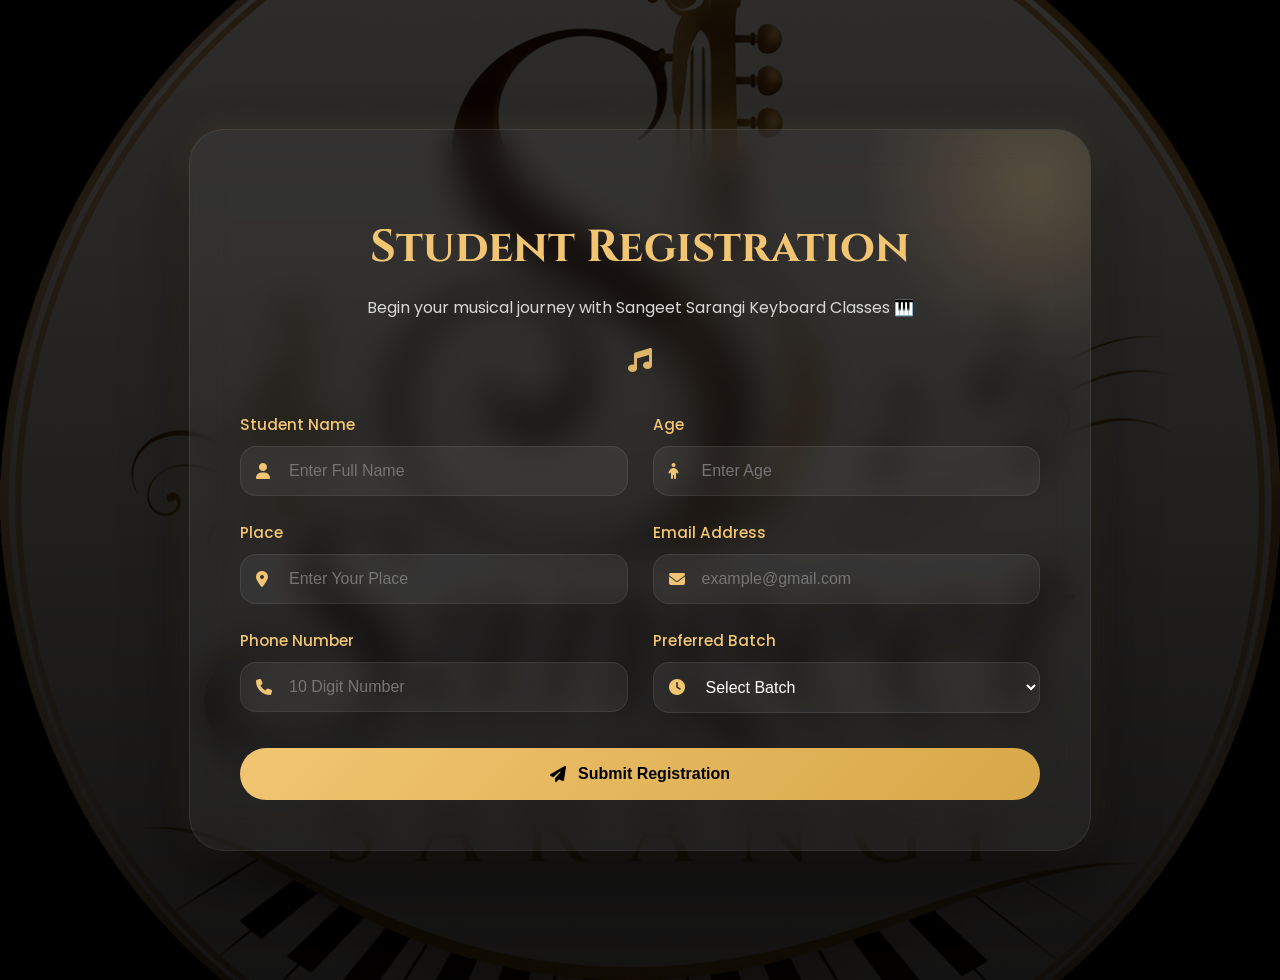
<file: form.html>
<!DOCTYPE html>
<html lang="en">

<head>

<meta charset="UTF-8">
<meta name="viewport" content="width=device-width, initial-scale=1.0">

<title>Join Sangeet Sarangi</title>

<!-- FAVICON -->

<link rel="icon" type="image/png" href="images/logo.png">

<!-- FONT AWESOME -->

<link rel="stylesheet"
href="https://cdnjs.cloudflare.com/ajax/libs/font-awesome/6.5.1/css/all.min.css"/>

<!-- GOOGLE FONTS -->

<link href="https://fonts.googleapis.com/css2?family=Cinzel:wght@400;700&family=Poppins:wght@300;400;500;600;700&display=swap"
rel="stylesheet">

<style>

/* BODY */

body{

    margin:0;

    min-height:100vh;

    background:
    linear-gradient(rgba(0,0,0,0.82),
    rgba(0,0,0,0.92)),
    url('images/logo.png');

    background-size:cover;
    background-position:center;

    font-family:'Poppins',sans-serif;

    color:white;

    display:flex;
    justify-content:center;
    align-items:center;

    padding:40px 20px;

    overflow-x:hidden;
}

/* FORM CONTAINER */

.form-container{

    width:100%;
    max-width:800px;

    background:
    rgba(255,255,255,0.05);

    border:
    1px solid rgba(255,255,255,0.08);

    border-radius:35px;

    padding:50px;

    backdrop-filter:blur(18px);

    box-shadow:
    0 25px 60px rgba(0,0,0,0.55),
    0 0 35px rgba(242,197,114,0.12);

    position:relative;

    overflow:hidden;
}

/* TOP GLOW */

.form-container::before{

    content:'';

    position:absolute;

    width:350px;
    height:350px;

    background:
    radial-gradient(circle,
    rgba(242,197,114,0.18),
    transparent 70%);

    top:-120px;
    right:-120px;
}

/* HEADING */

.form-container h2{

    text-align:center;

    color:#f2c572;

    margin-bottom:15px;

    font-size:2.8rem;

    font-family:'Cinzel',serif;

    position:relative;
    z-index:2;
}

/* SUBTITLE */

.form-subtitle{

    text-align:center;

    color:#d8d8d8;

    margin-bottom:20px;

    line-height:1.8;

    position:relative;
    z-index:2;
}

/* MUSIC ICON */

.music-divider{

    text-align:center;

    margin-bottom:35px;

    color:#f2c572;

    font-size:1.5rem;

    opacity:0.9;

    position:relative;
    z-index:2;
}

/* FORM GRID */

.form-grid{

    display:grid;

    grid-template-columns:
    repeat(auto-fit,minmax(280px,1fr));

    gap:25px;

    position:relative;
    z-index:2;
}

/* FORM GROUP */

.form-group{

    display:flex;

    flex-direction:column;
}

/* LABEL */

.form-group label{

    margin-bottom:10px;

    color:#f2c572;

    font-size:0.95rem;

    font-weight:500;
}

/* INPUT BOX */

.input-box{

    position:relative;
}

/* ICON */

.input-box i{

    position:absolute;

    left:16px;
    top:50%;

    transform:translateY(-50%);

    color:#f2c572;

    font-size:1rem;
}

/* INPUTS */

.form-group input,
.form-group select{

    width:100%;

    padding:
    15px 18px 15px 48px;

    border:none;

    outline:none;

    border-radius:16px;

    background:
    rgba(255,255,255,0.06);

    color:white;

    font-size:1rem;

    border:
    1px solid rgba(255,255,255,0.08);

    transition:0.3s ease;

    box-sizing:border-box;
}

/* FOCUS */

.form-group input:focus,
.form-group select:focus{

    border-color:#f2c572;

    box-shadow:
    0 0 18px rgba(242,197,114,0.25);
}

/* SELECT OPTION */

select option{

    background:#121212;
}

/* BUTTON */

.submit-btn{

    width:100%;

    margin-top:35px;

    padding:17px;

    border:none;

    border-radius:60px;

    background:
    linear-gradient(135deg,#f2c572,#d6a848);

    color:black;

    font-size:1rem;

    font-weight:700;

    cursor:pointer;

    transition:0.4s ease;

    display:flex;
    justify-content:center;
    align-items:center;

    gap:12px;

    position:relative;
    z-index:2;
}

/* BUTTON HOVER */

.submit-btn:hover{

    transform:
    translateY(-5px)
    scale(1.01);

    box-shadow:
    0 18px 35px rgba(242,197,114,0.35);
}

/* MOBILE */

@media(max-width:768px){

    .form-container{

        padding:35px 25px;
    }

    .form-container h2{

        font-size:2rem;
    }

    .form-grid{

        grid-template-columns:1fr;
    }
}

</style>

</head>

<body>

<div class="form-container">

<h2>Student Registration</h2>

<p class="form-subtitle">

Begin your musical journey with
Sangeet Sarangi Keyboard Classes 🎹

</p>

<div class="music-divider">

<i class="fas fa-music"></i>

</div>

<!-- FORM -->

<form
action="https://formsubmit.co/spoorthi.udyavar@gmail.com"
method="POST"
accept-charset="UTF-8"
>

<input type="hidden" name="_captcha" value="false">

<input type="hidden" name="_template" value="table">

<!-- SUCCESS PAGE REDIRECT -->

<input
type="hidden"
name="_next"
value="https://sangeetsarangi.vercel.app/success/">

<div class="form-grid">

<!-- NAME -->

<div class="form-group">

<label>Student Name</label>

<div class="input-box">

<i class="fas fa-user"></i>

<input
type="text"
name="Student Name"
required
minlength="3"
pattern="[A-Za-z ]+"
placeholder="Enter Full Name">

</div>

</div>

<!-- AGE -->

<div class="form-group">

<label>Age</label>

<div class="input-box">

<i class="fas fa-child"></i>

<input
type="number"
name="Age"
required
min="4"
max="80"
placeholder="Enter Age">

</div>

</div>

<!-- PLACE -->

<div class="form-group">

<label>Place</label>

<div class="input-box">

<i class="fas fa-location-dot"></i>

<input
type="text"
name="Place"
required
placeholder="Enter Your Place">

</div>

</div>

<!-- EMAIL -->

<div class="form-group">

<label>Email Address</label>

<div class="input-box">

<i class="fas fa-envelope"></i>

<input
type="email"
name="Email"
required
placeholder="example@gmail.com">

</div>

</div>

<!-- PHONE -->

<div class="form-group">

<label>Phone Number</label>

<div class="input-box">

<i class="fas fa-phone"></i>

<input
type="tel"
name="Phone Number"
required
maxlength="10"
pattern="[0-9]{10}"
placeholder="10 Digit Number">

</div>

</div>

<!-- BATCH -->

<div class="form-group">

<label>Preferred Batch</label>

<div class="input-box">

<i class="fas fa-clock"></i>

<select name="Preferred Batch" required>

<option value="">Select Batch</option>

<option>Mon - Wed - Offline - [8PM - 9PM]</option>

<option>Mon - Wed - Offline - [9PM - 10PM]</option>

<option>Tue - Thu - Offline - [8PM - 9PM]</option>

<option>Tue - Thu - Offline - [9PM - 10PM]</option>

<option>Sat - Sun - Offline - [8PM - 9PM]</option>

<option>Sat - Sun - Offline - [9PM - 10PM]</option>

<option>Sat - Sun - Online - [10AM - 11AM]</option>

<option>Sat - Sun - Online - [11AM - 12PM]</option>

</select>

</div>

</div>

</div>

<!-- SUBMIT BUTTON -->

<button type="submit" class="submit-btn">

<i class="fas fa-paper-plane"></i>

Submit Registration

</button>

</form>

</div>

</body>
</html>
</file>
